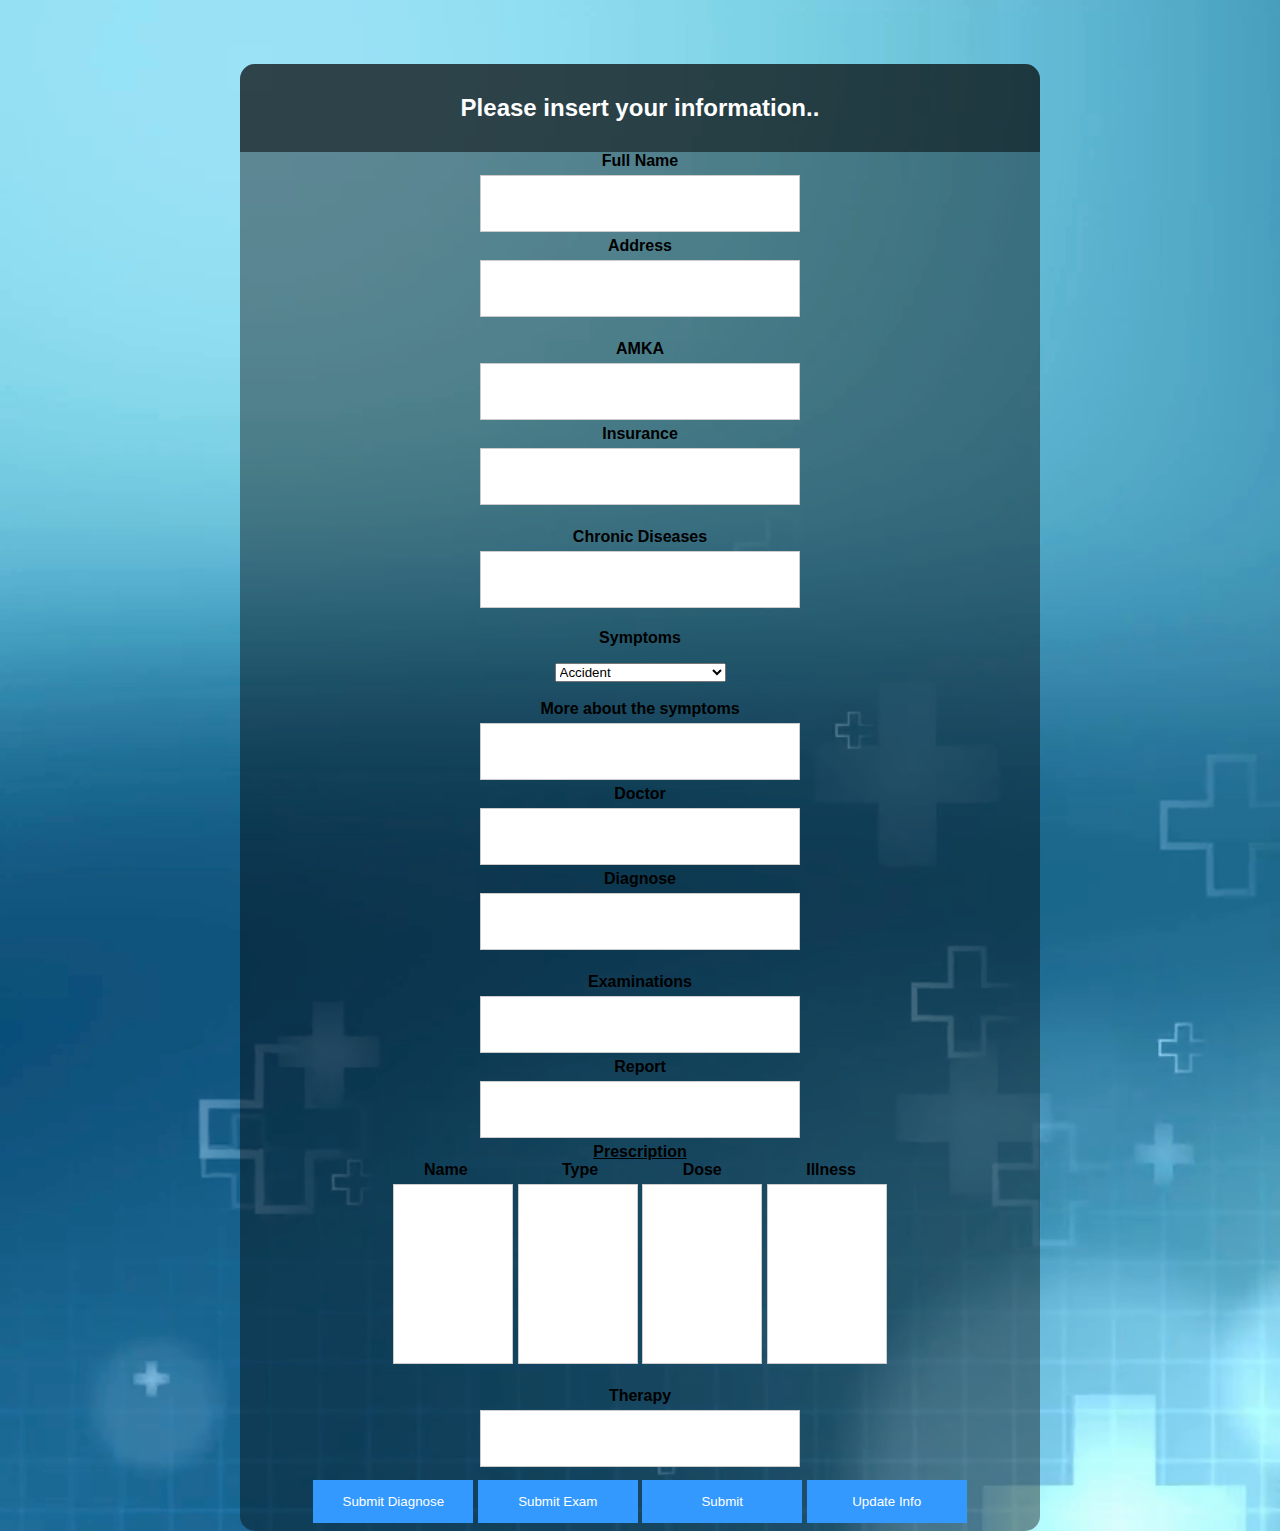
<file: tep/target/tep-1.0-SNAPSHOT/patientinfo.html>
<html>
    <head>
        <link rel="stylesheet" href="css/style.css" type="text/css"/>

        <style>
            /*            body {
                            text-align: center;
                font-family: 'Quicksand', sans-serif;
                background-image: url(css/Medical.png);
                background-size: cover;
                        }*/
            table, th, td {
                border-bottom: 1px solid grey;
                margin-left: auto;
                margin-right: auto;
            }
            form {border: 3px solid #f1f1f1;}

            input[type=text]{
                text-align: center;
                width: 40%;
                padding: 20px 40px;
                margin: 5px 0;
                display: inline-block;
                border: 1px solid #ccc;
                box-sizing: border-box;
            }
            button {
                background-color: #3399ff;
                text-align: center;
                color: white;
                padding: 14px 20px;
                margin: 8px 0;
                border: none;
                cursor: pointer;
                width: 20%;
            }

            .addpatient{
                text-align: center;
                background-color: rgba(0,0,0,0.4);
                margin: auto;
                margin-top: 5%;
                width: 800px;
                height: auto;
                border-radius: 15px 15px 15px 15px;
            }

            .AddInfo{
                width:100%;
                background-color: rgba(0,0,0,0.5);
                color: #FFFFFF;
                padding: 10px 0px 10px 0px;
                text-align: center;
                border-radius: 15px 15px 0px 0px;
            }
        </style>
    </head>
    <body>

        <div class="addpatient">
            <div class="AddInfo"><h2 id="AddInfo">Please insert your information..</h2></div>

            <label for="FName" id="FNamelabel"><b>Full Name</b></label><br>
            <input type="text" id="FName" name="FName"><br>
            <label for="address" id="addresslabel"><b>Address</b></label><br>
            <input type="text" id="address" name="address"><br><br>
            <label for="AMKA"><b>AMKA</b></label><br>
            <input type="text" id="AMKA" name="AMKA"><br>
            <label for="insurance" id="insurancelabel"><b>Insurance</b></label><br>
            <input type="text" id="insurance" name="insurance"><br><br>
            <label for="chDisease" id="chDiseaselabel"><b>Chronic Diseases</b></label><br>
            <input type="text" id="chDisease" name="chDisease"><br>
            <p id="symptomslabel"><b>Symptoms</b></p>
            <select id="symptoms" name="Symptoms">
                <option  value="1">Accident</option>
                <option  value="2">Stitches</option>
                <option  value="3">Other issue with wound</option>
                <option  value="4">Children issues (age<16)</option>
                <option  value="5">Blindness</option>
                <option  value="6">Eye ache</option>
                <option  value="7">Other eye issues</option>
                <option value="8">Allergies</option>
                <option  value="9">Infection</option>
                <option   value="10">Other pathological issue</option>
                <option  value="11">Bone pain</option>
                <option  value="12">Other orthopedic issues</option>
            </select><br><br>
            <label for="moresymptoms" id="moresymptomslabel"><b>More about the symptoms</b></label><br>
            <input type="text" id="moresymptoms" name="moresymptoms"><br>
            <label for="doctor" id="doctorlabel"><b>Doctor</b></label><br>
            <input type="text" id="doctor" name="doctor" readonly><br>
            <div id="display_history"></div>

            <label for="diagnose" id="diagnoselabel"><b>Diagnose</b></label><br>
            <input type="text" id="diagnose" name="diagnose" ><br><br>
            <label for="examination" id="examinationslabel"><b>Examinations</b></label><br>
            <input type="text" id="examinations" name="examinations" ><br>
            <label for="report" id="reportlabel"><b>Report</b></label><br>
            <input type="text" id="report" name="report" ><br>
            <label style="width:10%; height: 20%" for="prescription" id="prescriptionlabel"><b><u>Prescription</u></b></label><br>
            <label style="margin-right: 50px; margin-left: 30px" for="namephlabel" id="namephlabel"><b>Name</b></label>
            <label style="margin-right: 40px; margin-left: 40px" for="typephlabel" id="typephlabel"><b>Type</b></label>
            <label style="margin-right: 10px; margin-left: 40px" for="dosephlabel" id="dosephlabel"><b>Dose</b></label>
            <label style="margin-right: 30px; margin-left: 70px" for="illnessphlabel" id="illnessphlabel"><b>Illness</b></label><br>
            <input style="width:15%; height: 20%; text-align: left; padding: 20px" type="text" id="nameph" name="nameph" >
            <input style="width:15%; height: 20%; text-align: left; padding: 20px" type="text" id="typeph" name="typeph" >
            <input style="width:15%; height: 20%; text-align: left; padding: 20px" type="text" id="doseph" name="doseph" >
            <input style="width:15%; height: 20%; text-align: left; padding: 20px" type="text" id="illnessph" name="illnessph" ><br><br>
            <label for="therapy" id="therapylabel"><b>Therapy</b></label><br>
            <input type="text" id="therapy" name="therapy" ><br>
            <div id="message"></div>
            <button type="submit" id="submitdiagnose">Submit Diagnose</button>
            <button type="submit" id="submitexam">Submit Exam</button>
            <button type="submit" id="submitpatient">Submit</button>
            <button type="submit" id="update">Update Info</button>

        </div>

    </body>
</html>
</file>
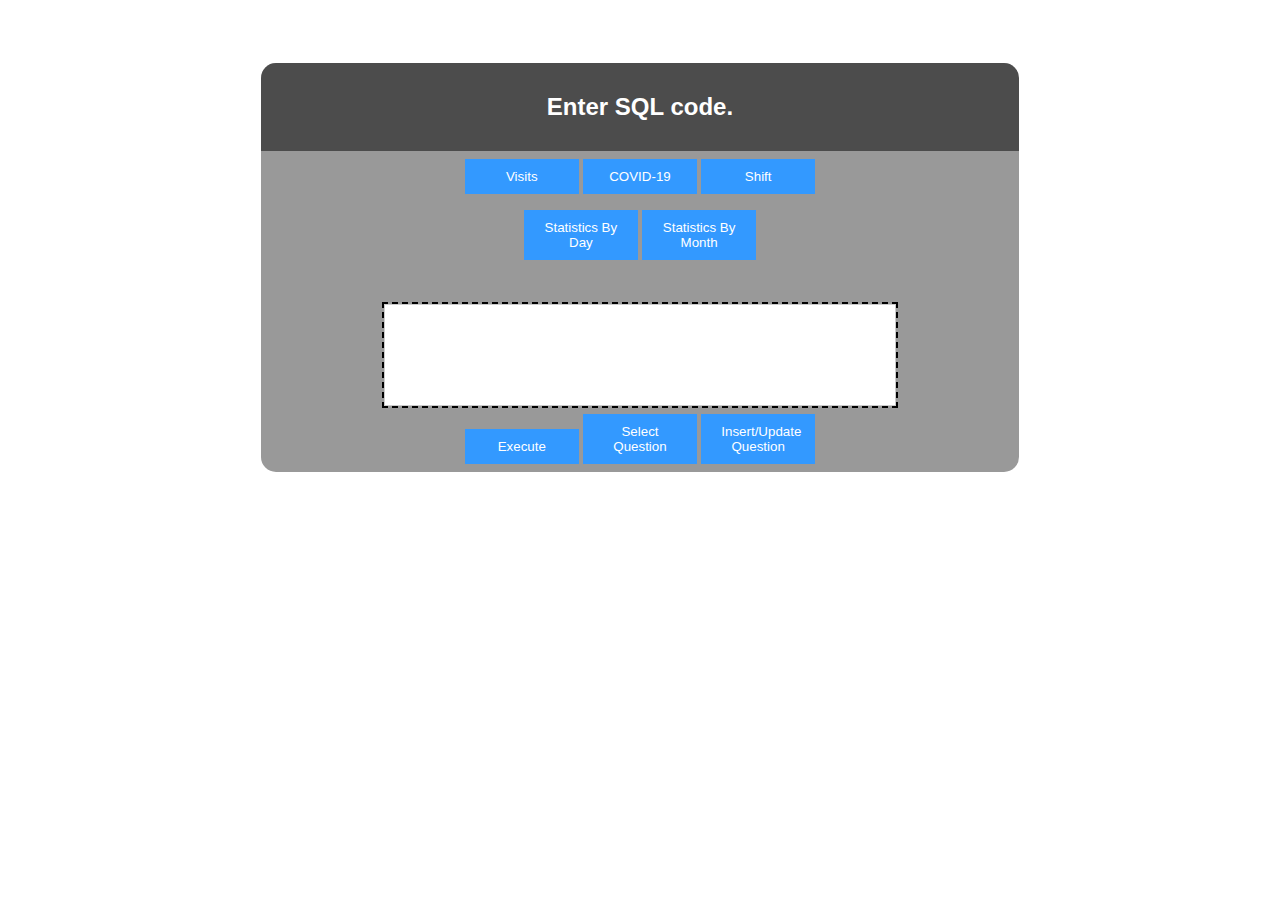
<file: tep/target/tep-1.0-SNAPSHOT/questions.html>
<!DOCTYPE html>
<!--
To change this license header, choose License Headers in Project Properties.
To change this template file, choose Tools | Templates
and open the template in the editor.
-->
<html>
    <head>
                <link rel="stylesheet" href="css/questions.css">

    </head>
    <body>
       <div class="questions-container">
           <div class="SQL"><h2>Enter SQL code.</h2></div>

            <button type="submit" id="viewvisits">Visits</button>
            <button type="submit" id="viewcovid">COVID-19</button>
            <button type="submit" id="viewpersonshift">Shift</button><br>
            <button type="submit" id="viewstatsbyday">Statistics By Day</button>
            <button type="submit" id="viewstatsbymonth">Statistics By Month</button><br><br><br>
                <input type="text" id="question" name="question"><br>
                <button type="submit" id="submitquestion">Execute</button>
                  <button type="submit" id="submitquestionselect">Select Question</button>
                    <button type="submit" id="submitquestioninsert"> Insert/Update Question</button>
                <div id="display_sql"></div>
        </div>
    </body>
</html>
</file>
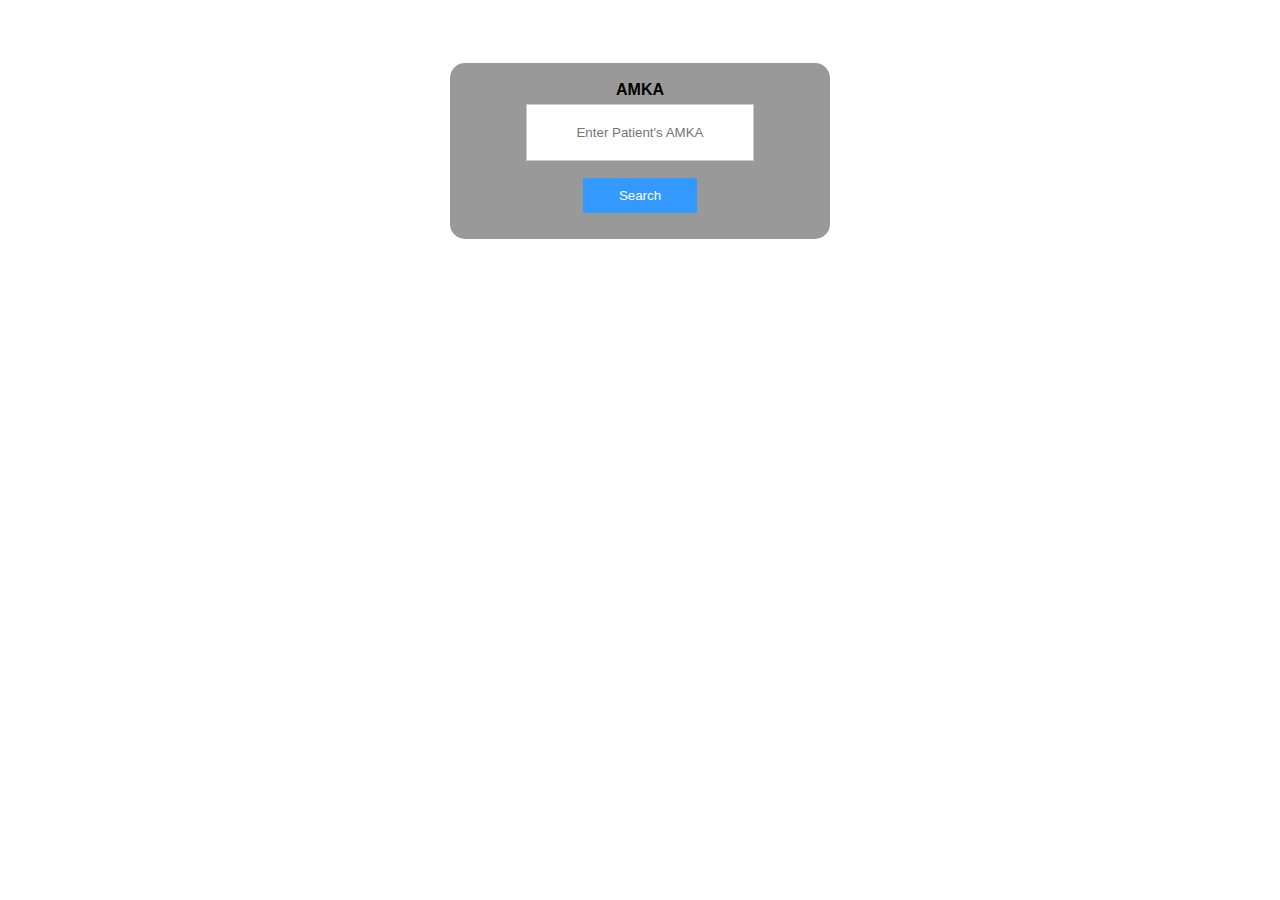
<file: tep/target/tep-1.0-SNAPSHOT/searchAmka.html>
<html>
    <head>
        <meta name="viewport" content="width=device-width, initial-scale=1">
        <!-- <script src="js/face.js"></script> -->
        <!--<link rel="stylesheet" href="../webapp/css/signin.css">-->
        <link rel="stylesheet" href="css/searchAmka.css">

    </head>
    <body>
        <div class="searchamkadiv">
            <br><label for="search"><b>AMKA</b></label><br>
            <input id="search" type="text" placeholder="Enter Patient's AMKA"  required><br>
            <button type="submit" id="searchbtn">Search</button><br><br>
        </div>
        <div id="showPatients"></div>
    </body>
</html>
</file>
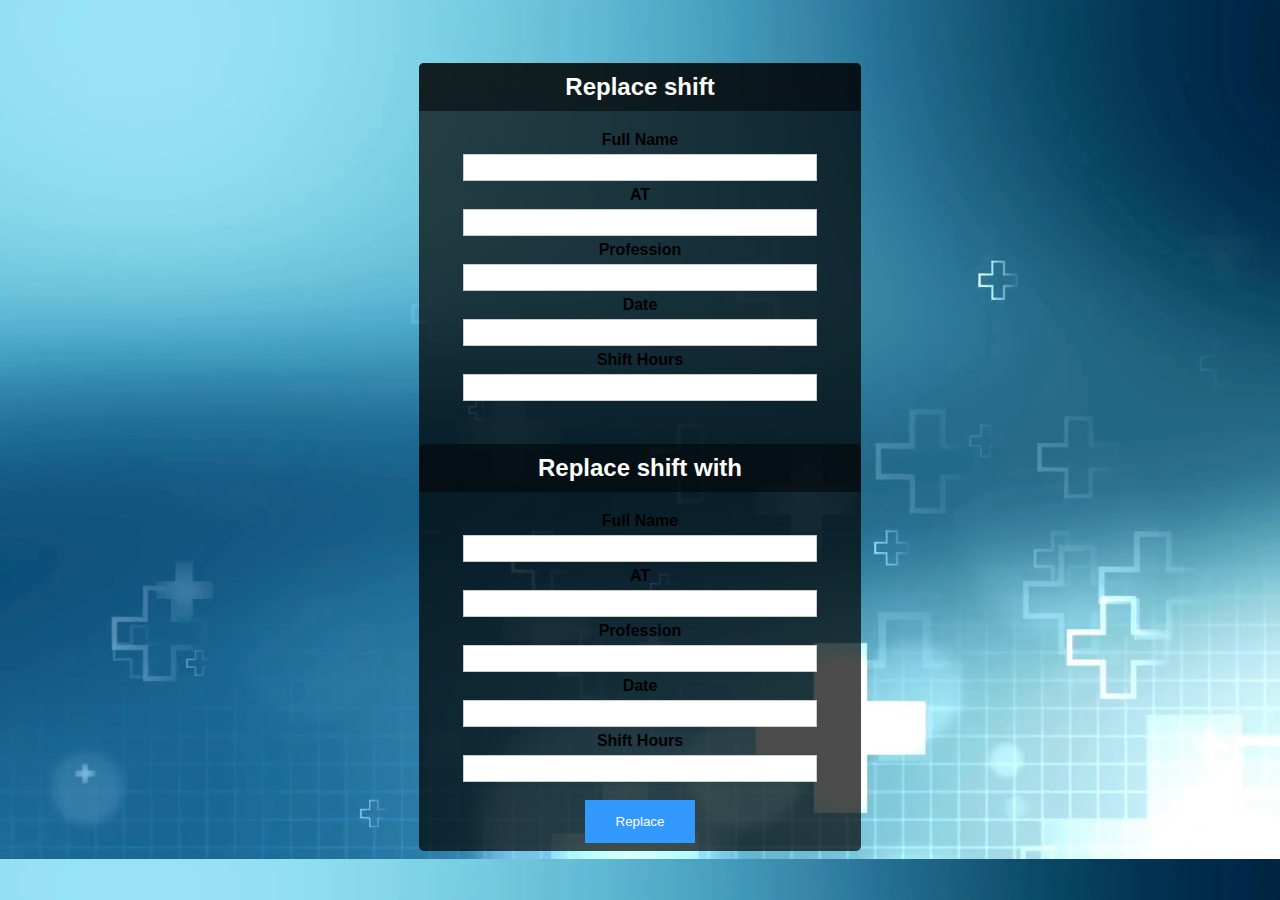
<file: tep/target/tep-1.0-SNAPSHOT/Shift.html>
<!DOCTYPE html>
<!--
To change this license header, choose License Headers in Project Properties.
To change this template file, choose Tools | Templates
and open the template in the editor.
-->
<html>
    <head>
        <meta name="viewport" content="width=device-width, initial-scale=1">
        <!--<script src="js/addShift.js"></script>-->
        <!-- <script src="js/face.js"></script> -->
        <link rel="stylesheet" href="css/shift.css">

    </head>
    <body>
        <div class="replaceshift-container">
            <div class="display_shift"> </div>
            <div class="shift">
                <h2 class="titles" id="title0">Replace shift</h2>
                <label for="FName" id="rFNlabel"><b>Full Name</b></label><br>
                <input type="text" id="rFN" name="FName"><br>
                <label for="AT" id="rATlabel"><b>AT</b></label><br>
                <input type="text" id="rATshift" name="AT"><br>
                <label for="Profession" id="Profession01"><b>Profession</b></label><br>
                <input type="text" id="Profession1" name="Profession"><br>
                <label for="Date" id="rDate0"><b>Date</b></label><br>
                <input type="text" id="replacedate" name="Date"><br>
                <label for="ShiftTime" id="rShiftTime0"><b>Shift Hours</b></label><br>
                <input type="text" id="rShiftTime" name="ShiftTime"><br><br>
                <h2 class="titles" id="title1">Replace shift with</h2>
                <label for="FName" id="rFNlabel1"><b>Full Name</b></label><br>
                <input type="text" id="rFN1" name="FName"><br>
                <label for="AT" id="rATlabel1"><b>AT</b></label><br>
                <input type="text" id="rATshift1" name="AT"><br>
                <label for="Profession" id="Profession02"><b>Profession</b></label><br>
                <input type="text" id="Profession2" name="Profession"><br>
                <label for="Date" id="rDate01"><b>Date</b></label><br>
                <input type="text" id="rDateshift1" name="Date"><br>
                <label for="ShiftTime" id="rShiftTime01"><b>Shift Hours</b></label><br>
                <input type="text" id="rShiftTime1" name="ShiftTime"><br>
                <div id="rdoctormessage"></div>
                <button type="submit" id="submitreplace">Replace</button>
            </div>
        </div>
    </body>
</html>
</file>
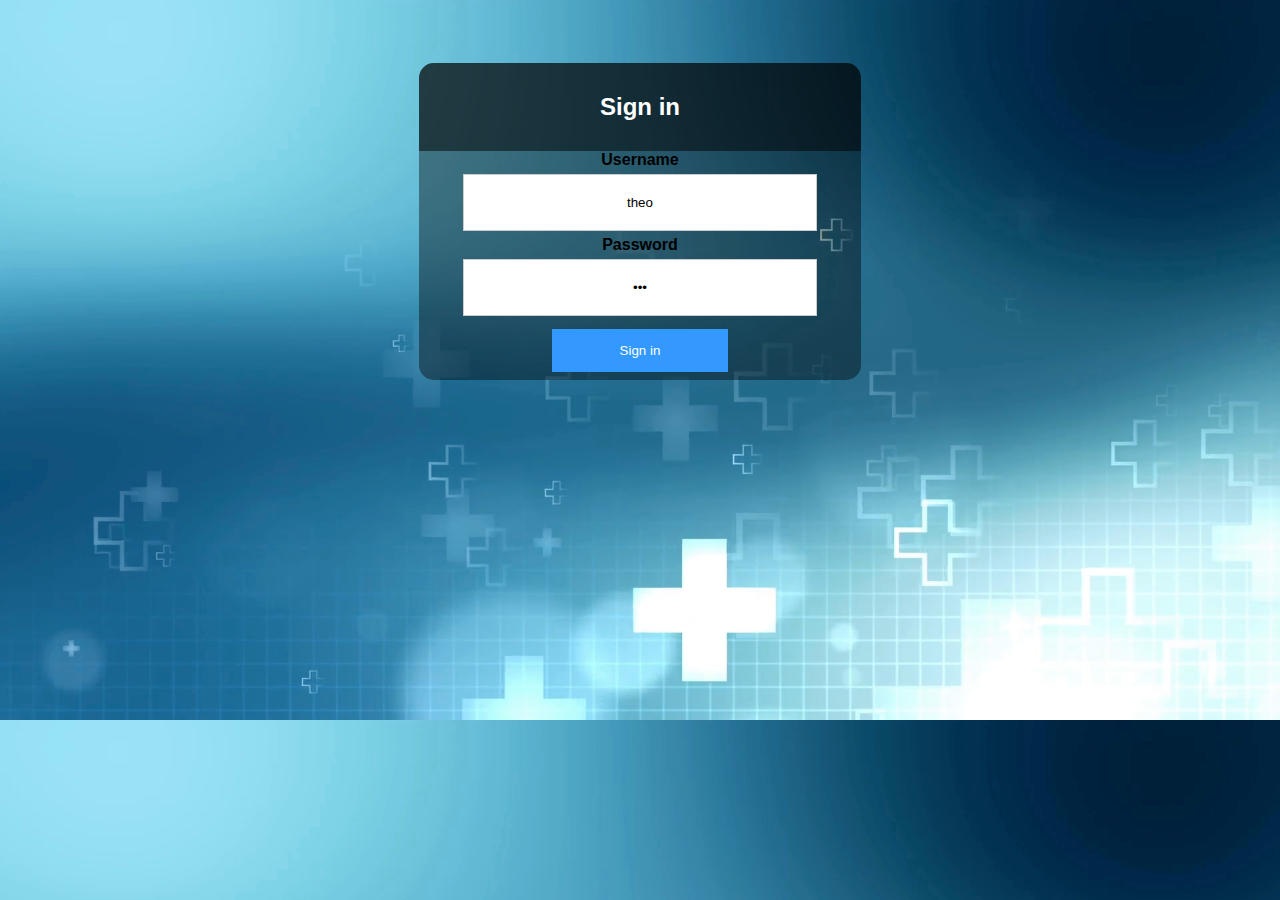
<file: tep/target/tep-1.0-SNAPSHOT/signin.html>
<!DOCTYPE html>

<html>

    <head>
        <meta name="viewport" content="width=device-width, initial-scale=1">
        <!-- <script src="js/face.js"></script> -->
        <!--<link rel="stylesheet" href="../webapp/css/signin.css">-->
        <link rel="stylesheet" href="css/signin.css">

    </head>

    <body>
        <div class="container">
            <div class="signIn"><h2 id="signinlabel">Sign in</h2></div>

            <div class ="main">
                <label for="username"><b>Username</b></label>
                <input id="username" type="text" placeholder="Enter Username" value="theo" required>
                <label for="psw"><b>Password</b></label>
                <input id="psw" type="password" placeholder="Enter Password" name="psw" value="203" required>
                <div id="signInerror" class="signInerror" style="color:red"></div>
                <button type="submit" id="signinbtn">Sign in</button>
            </div>

        </div>
    </body>

</html>
</file>
<file: tep/target/tep-1.0-SNAPSHOT/css/style.css>
body {
    margin:0;
    padding:0;
    background-image:  url(Medical.png);
    background-size: cover;
    /*background-position: center;*/
    font-family: sans-serif;
}


.nav {
    
    text-align: right;
    /* position: fixed; */
    top: 0;
    right: 0;
    width: auto;
    height: auto;
    background: #3399ff;
    padding: 2%;
}

.nav__link {
    display: inline;
    padding: 12px 18px;
    text-decoration: none;
    color: #fff;
    font-weight: 50;
}

.nav__link:hover {
    background: rgba(0, 0, 0, 0.5);
}

#app {
    /*margin: 2em;*/
    line-height: 7.5;
    font-weight: 500;
}

a {
    color: #009579;
}
#submitInfo {

}
</file>
<file: tep/target/tep-1.0-SNAPSHOT/css/questions.css>
/*
To change this license header, choose License Headers in Project Properties.
To change this template file, choose Tools | Templates
and open the template in the editor.
*/
/* 
    Created on : 11 Ιαν 2021, 2:10:08 μ.μ.
    Author     : theodora
*/

body {
    text-align: center;
    font-family: 'Quicksand', sans-serif;
    background-size: cover;
}
button {
    background-color: #3399ff;
    color: white;
    padding: 10px 20px;
    margin: 8px 0;
    border: none;
    cursor: pointer;
    width: 15%;
    height: 10%;
}

table, th, td {
    border-bottom: 1px solid grey;
    margin-left: auto;
    margin-right: auto;
}

/* width /
::-webkit-scrollbar {
    width: 10px;
}

/ Track /
::-webkit-scrollbar-track {
    background: #f1f1f1;
}

/ Handle /
::-webkit-scrollbar-thumb {
    background: #888;
}

/ Handle on hover */
::-webkit-scrollbar-thumb:hover {
    background: #555;
}

input {
    padding: 0px 5px;
    display: inline-block;
    overflow: auto;
    overflow-x: visible;
    overflow-y: auto;
    resize: none;
    width: 500px;
    height: 100px;
    border: 1px solid #ccc;
    outline: 2px dashed black;
}

.SQL{
    width:100%;
    background-color: rgba(0,0,0,0.5);
    color: #FFFFFF;
    padding: 10px 0px 10px 0px;
    text-align: center;
    border-radius: 15px 15px 0px 0px;
}

.questions-container {
    text-align: center;
    background-color: rgba(0,0,0,0.4);
    margin: auto;
    margin-top: 5%;
    width: 60%;
    height: auto;
    border-radius: 15px 15px 15px 15px;
}
</file>
<file: tep/target/tep-1.0-SNAPSHOT/css/searchAmka.css>
body {
    text-align: center;
    font-family: 'Quicksand', sans-serif;
    background-size: cover;
}
table, th, td {
    border-bottom: 1px solid grey;
    margin-left: auto;
    margin-right: auto;
}

button {
    background-color: #3399ff;
    color: white;
    align-self: center;
    padding: 10px 17px;
    margin: 8px 0;
    margin-top: 3%;
    border: none;
    cursor: pointer;
    width: 30%;
}

input{
    text-align: center;
    width: 60%;
    padding: 20px 40px;
    margin: 5px 0;
    display: inline-block;
    border: 0.5px solid #ccc;
    box-sizing: border-box;
}
.searchamkadiv {
    text-align: center;
    background-color: rgba(0,0,0,0.4);
    margin: auto;
    margin-top: 5%;
    width: 30%;
    height: auto;
    border-radius: 15px 15px 15px 15px;
}
</file>
<file: tep/target/tep-1.0-SNAPSHOT/css/shift.css>
body {
    text-align: center;
    font-family: 'Quicksand', sans-serif;
    background-image: url(../css/Medical.png);
    background-size: cover;
}

input[type=text],
input[type=password] {
    text-align: center;
    width: 80%;
    padding: 5px 10px;
    margin: 5px 0;
    display: inline-block;
    border: 0.5px solid #ccc;
    box-sizing: border-box;
}

.titles{
    width:100%;
    background-color: rgba(0,0,0,0.5);
    color: #FFFFFF;
    padding: 10px 0px 10px 0px;
    text-align: center;
    border-radius: 5px 5px 0px 0px;
}
button {
    background-color: #3399ff;
    color: white;
    align-self: center;
    padding: 14px 20px;
    margin: 8px 0;
    margin-top: 3%;
    border: none;
    cursor: pointer;
    width: 25%;
}


table, th, td {
    border-bottom: 1px solid grey;
    margin-left: auto;
    margin-right: auto;
}

.main-shift {
    text-align: center;
    width: 80%;
    height: auto;
    margin: auto;
}

button:hover {
    opacity: 0.8;
}

.replaceshift-container {
    text-align: center;
    background-color: rgba(0,0,0,0.4);
    margin: auto;
    margin-top: 5%;
    width: 35%;
    height: auto;
    border-radius: 5px 5px 5px 5px;
}

@media screen and (max-width: 300px) {
    span.psw {
        display: block;
        float: none;
    }
}


.shift-container {
    text-align: center;
    background-color: rgba(0,0,0,0.4);
    margin: auto;
    margin-top: 5%;
    width: 35%;
    height: auto;
    border-radius: 5px 5px 5px 5px;
}

.shift {
    text-align: center;
    background-color: rgba(0,0,0,0.5);
    margin: 0 auto;
    margin-top: 5%;
    width: 100%;
    height: auto;
    border-radius: 5px 5px 5px 5px;
}
</file>
<file: tep/target/tep-1.0-SNAPSHOT/css/signin.css>
body {
    text-align: center;
    font-family: 'Quicksand', sans-serif;
    background-image: url(../css/Medical.png);
    background-size: cover;
}

.form {
    border: 3px solid #f1f1f1;
    padding: 10px;
}

input[type=text],
input[type=password] {
    text-align: center;
    width: 100%;
    padding: 20px 40px;
    margin: 5px 0;
    display: inline-block;
    border: 0.5px solid #ccc;
    box-sizing: border-box;
}
.signIn{
    width:100%;
    background-color: rgba(0,0,0,0.5);
    color: #FFFFFF;
    padding: 10px 0px 10px 0px;
    text-align: center;
    border-radius: 15px 15px 0px 0px;
}

button {
    background-color: #3399ff;
    color: white;
    padding: 14px 20px;
    margin: 8px 0;
    border: none;
    cursor: pointer;
    width: 50%;
}

button:hover {
    opacity: 0.8;
}

.container {
    text-align: center;
    background-color: rgba(0,0,0,0.4);
    margin: auto;
    margin-top: 5%;
    width: 35%;
    height: auto;
    border-radius: 15px 15px 15px 15px;
}

.main {
    text-align: center;
    width: 80%;
    height: auto;
    margin: auto;
}

span.psw {
    text-align: center;
    float: right;
    padding-top: 16px;
}

@media screen and (max-width: 300px) {
    span.psw {
        display: block;
        float: none;
    }
}
</file>
